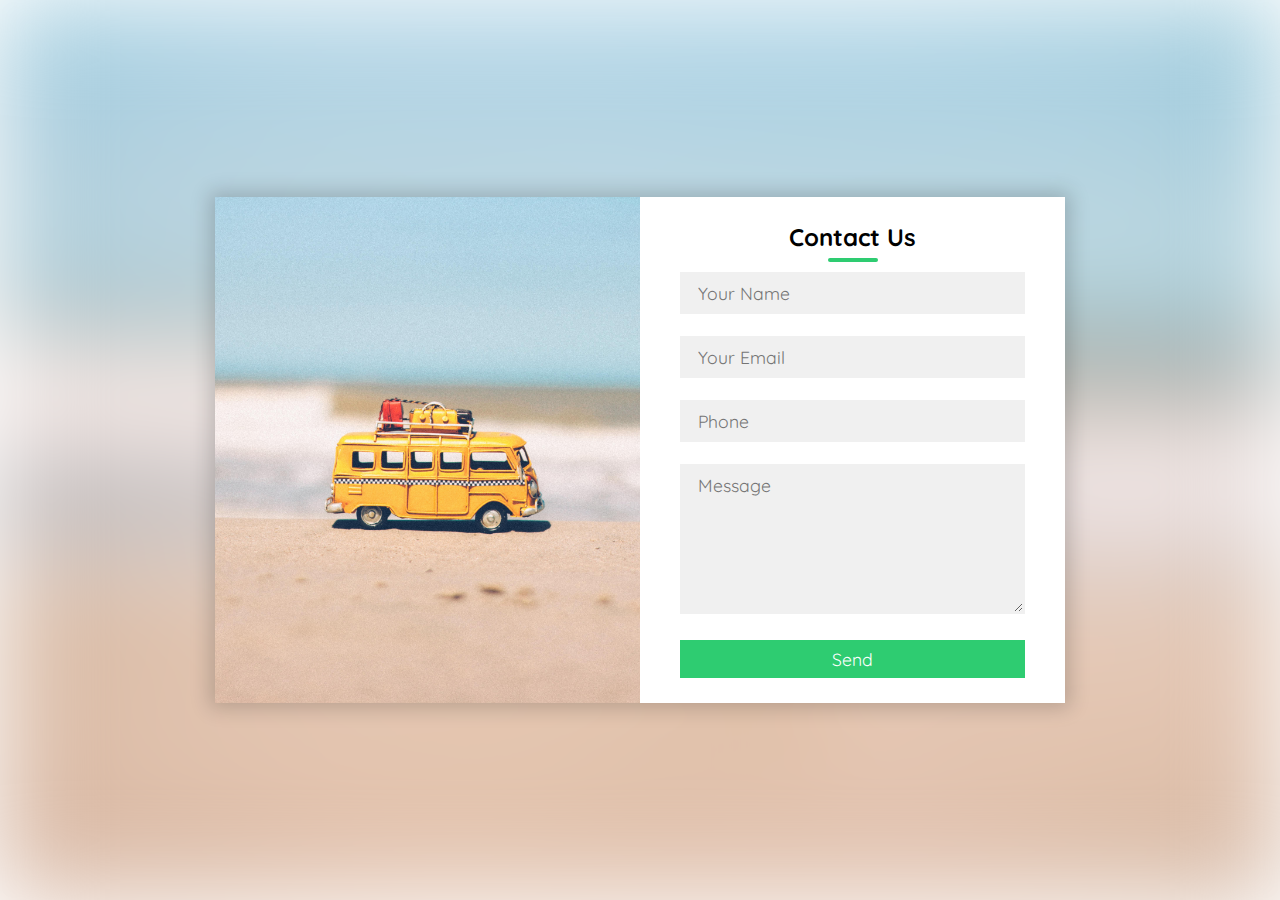
<file: test/Contact-Us-Form-master/index.html>
<!DOCTYPE html>
<html>
<head>
	<title>Contact us</title>
	<link rel="stylesheet" type="text/css" href="style.css">
	<link href="https://fonts.googleapis.com/css?family=Quicksand&display=swap" rel="stylesheet">
	<meta name="viewport" content="width=device-width,initial-scale=1.0,minimum-scale=1.0,maximum-scale=1.0">
</head>
<body>
	<div class="container">
		<div class="contact-box">
			<div class="left"></div>
			<div class="right">
				<h2>Contact Us</h2>
				<input type="text" class="field" placeholder="Your Name">
				<input type="text" class="field" placeholder="Your Email">
				<input type="text" class="field" placeholder="Phone">
				<textarea placeholder="Message" class="field"></textarea>
				<button class="btn">Send</button>
			</div>
		</div>
	</div>
</body>
</html>
</file>
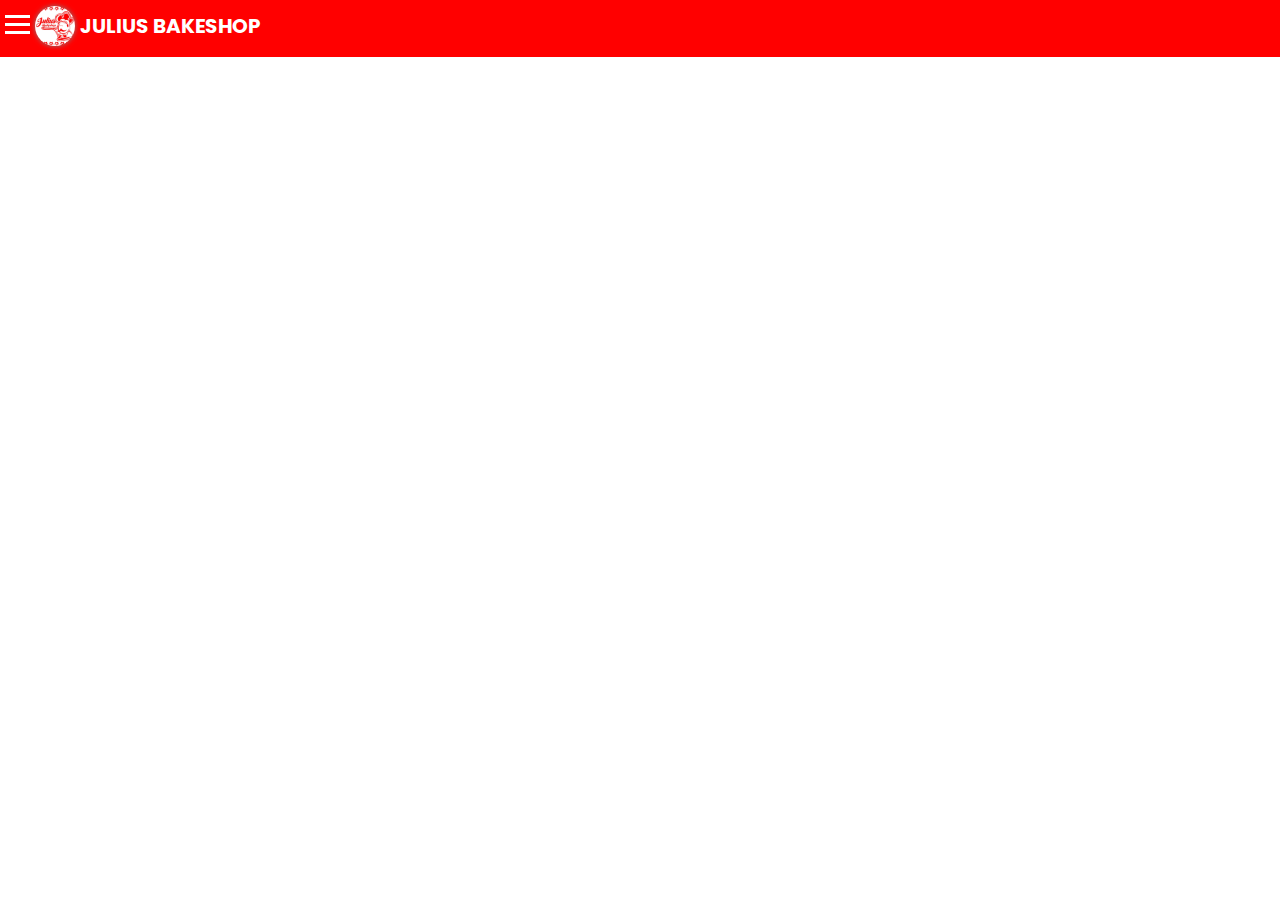
<file: about.html>
<!DOCTYPE html>
<html lang="en">
<head>
    <meta charset="UTF-8">
    <meta http-equiv="X-UA-Compatible" content="IE=edge">
    <meta name="viewport" content="width=device-width, initial-scale=1.0">
    <title>Julius Bakeshop | About</title>
    <link rel="stylesheet" href="https://cdnjs.cloudflare.com/ajax/libs/font-awesome/4.7.0/css/font-awesome.min.css">
    <link rel="stylesheet" href="https://fonts.googleapis.com/css2?family=Poppins:wght@400;700&display=swap">
    <link rel="icon" href="img/logo.jpg" />
    <link rel="stylesheet" href="css/menu.css"/>
</head>
<body>

<input type="checkbox" id="menu-icon">
<label for="menu-icon">
    <span></span>
    <span></span>
    <span></span>
    <img class="logo" src="img/logo.jpg" />
    <h1 class="h1">JULIUS BAKESHOP</h1>
</label>

<div id="menu">
    <a href="index.html">Home</a>
    <a href="services.html">Services</a>
    <hr>
    <br>
    <ul>
        <p style="color:#fff">More Information:</p>
        <li><a href="about.html">About Us</a></li>
        <li><a href="disclaimer.html">Disclaimer</a></li>
        <li><a href="privacy.html">Privacy Policy</a></li>
        <li><a href="contact.html">Contact Us</a></li>
    </ul>
    <p style="color: #fff;text-align: center;"><a href="https://web.facebook.com/profile.php?id=61550710645122"><i style="font-size:24px;background-color: blue;height: 30px;width: 30px;border-radius: 100%;padding-top: 10px; padding-left: 3px;padding-right: 3px;padding-bottom: 3px;box-shadow: 0 0 5px grey;" class="fa">&#xf09a;</i></a>Follow Us</p>
</div>


</body>
</html>
</file>
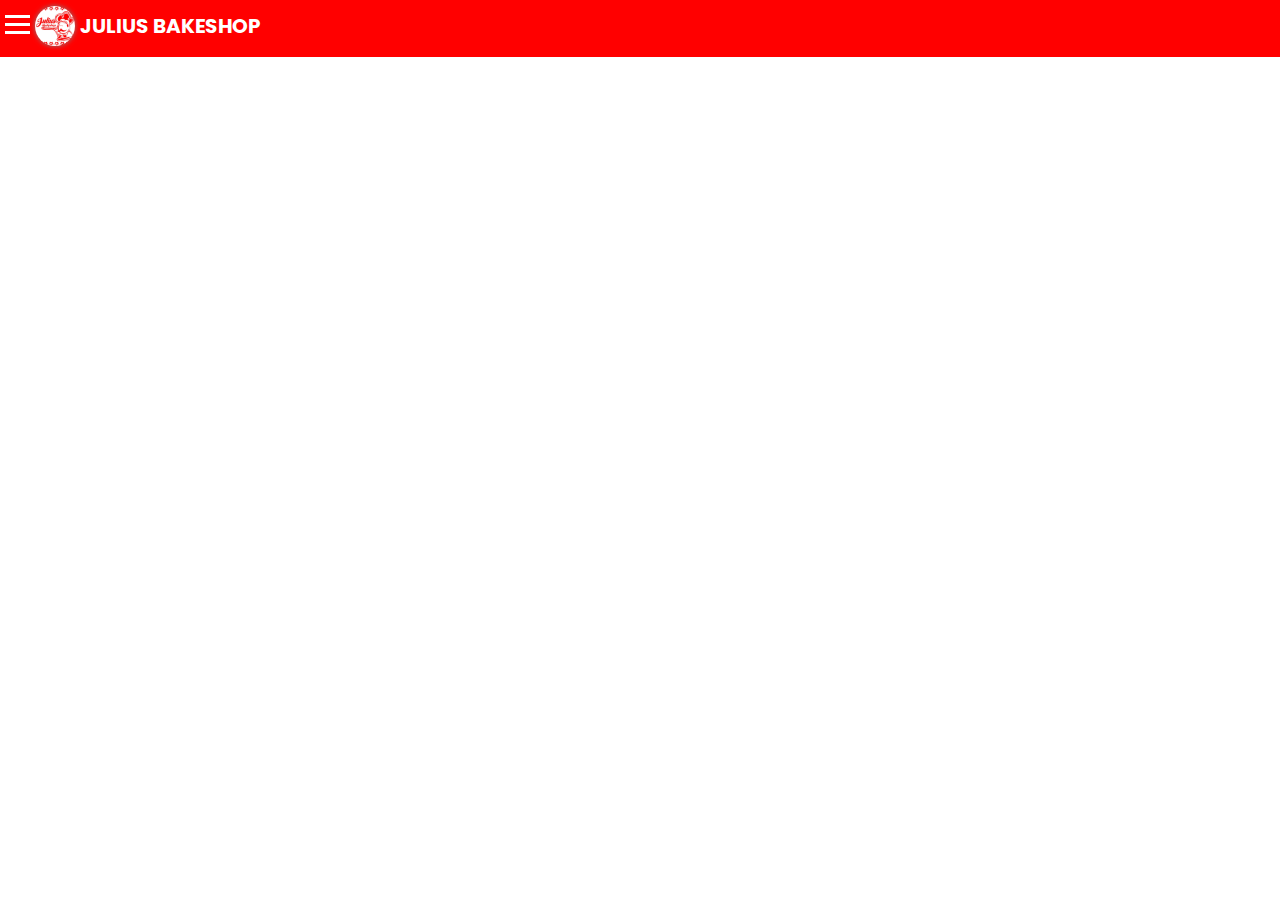
<file: contact.html>
<!DOCTYPE html>
<html lang="en">
<head>
    <meta charset="UTF-8">
    <meta http-equiv="X-UA-Compatible" content="IE=edge">
    <meta name="viewport" content="width=device-width, initial-scale=1.0">
    <title>Julius Bakeshop | Contact</title>
    <link rel="stylesheet" href="https://cdnjs.cloudflare.com/ajax/libs/font-awesome/4.7.0/css/font-awesome.min.css">
    <link rel="stylesheet" href="https://fonts.googleapis.com/css2?family=Poppins:wght@400;700&display=swap">
    <link rel="icon" href="img/logo.jpg" />
    <link rel="stylesheet" href="css/menu.css"/>
</head>
<body>

<input type="checkbox" id="menu-icon">
<label for="menu-icon">
    <span></span>
    <span></span>
    <span></span>
    <img class="logo" src="img/logo.jpg" />
    <h1 class="h1">JULIUS BAKESHOP</h1>
</label>

<div id="menu">
    <a href="index.html">Home</a>
    <a href="services.html">Services</a>
    <hr>
    <br>
    <ul>
        <p style="color:#fff">More Information:</p>
        <li><a href="about.html">About Us</a></li>
        <li><a href="disclaimer.html">Disclaimer</a></li>
        <li><a href="privacy.html">Privacy Policy</a></li>
        <li><a href="contact.html">Contact Us</a></li>
    </ul>
    <p style="color: #fff;text-align: center;"><a href="https://web.facebook.com/profile.php?id=61550710645122"><i style="font-size:24px;background-color: blue;height: 30px;width: 30px;border-radius: 100%;padding-top: 10px; padding-left: 3px;padding-right: 3px;padding-bottom: 3px;box-shadow: 0 0 5px grey;" class="fa">&#xf09a;</i></a>Follow Us</p>
</div>


</body>
</html>
</file>
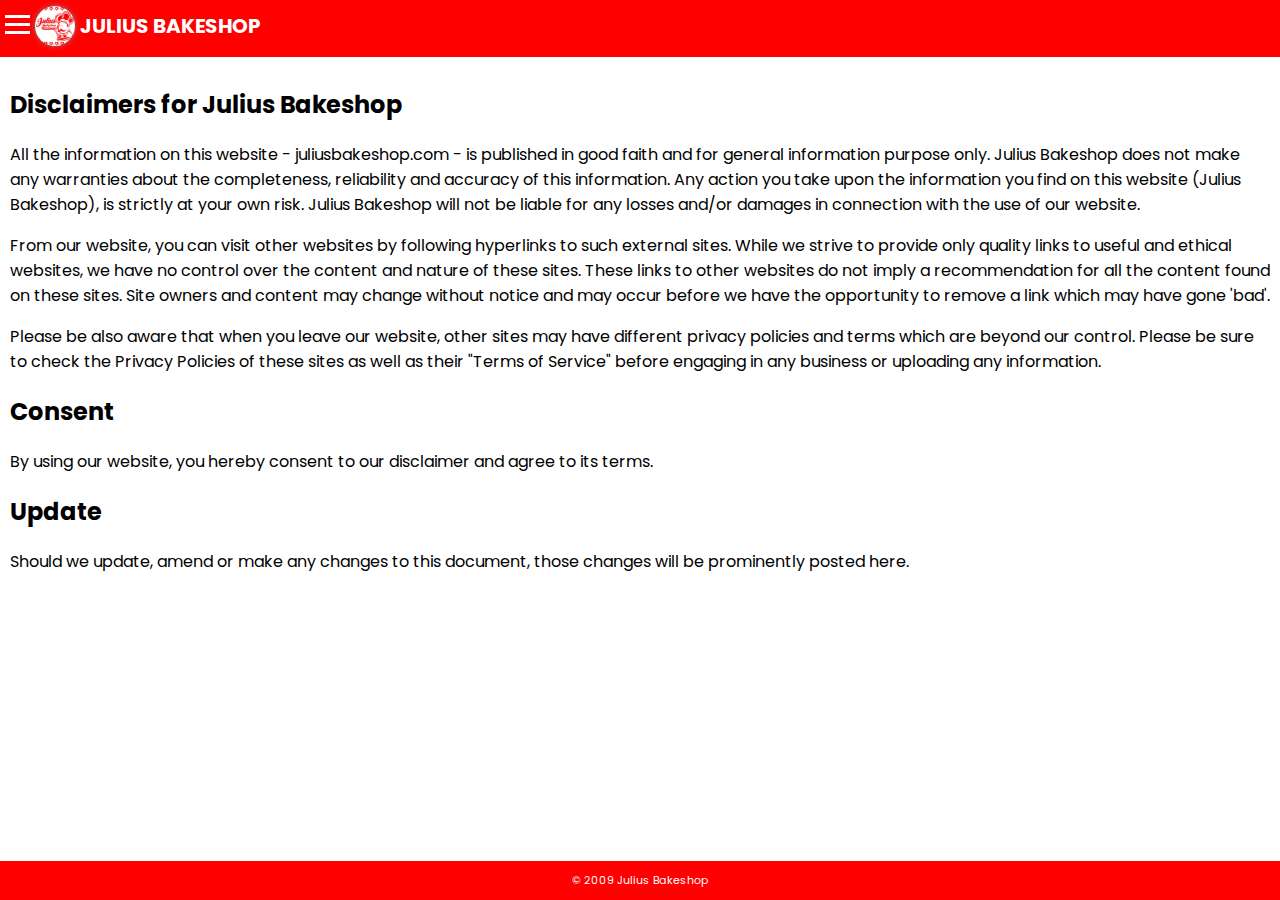
<file: disclaimer.html>
<!DOCTYPE html>
<html lang="en">
<head>
    <meta charset="UTF-8">
    <meta http-equiv="X-UA-Compatible" content="IE=edge">
    <meta name="viewport" content="width=device-width, initial-scale=1.0">
    <title>Julius Bakeshop | Disclaimer</title>
    <link rel="stylesheet" href="https://cdnjs.cloudflare.com/ajax/libs/font-awesome/4.7.0/css/font-awesome.min.css">
    <link rel="stylesheet" href="https://fonts.googleapis.com/css2?family=Poppins:wght@400;700&display=swap">
    <link rel="icon" href="img/logo.jpg" />
    <link rel="stylesheet" href="css/menu.css"/>
</head>
<body>

<input type="checkbox" id="menu-icon">
<label for="menu-icon">
    <span></span>
    <span></span>
    <span></span>
    <img class="logo" src="img/logo.jpg" />
    <h1 class="h1">JULIUS BAKESHOP</h1>
</label>

<div id="menu">
    <a href="index.html">Home</a>
    <a href="services.html">Services</a>
    <hr>
    <br>
    <ul>
        <p style="color:#fff">More Information:</p>
        <li><a href="about.html">About Us</a></li>
        <li><a href="disclaimer.html">Disclaimer</a></li>
        <li><a href="privacy.html">Privacy Policy</a></li>
        <li><a href="contact.html">Contact Us</a></li>
    </ul>
    <p style="color: #fff;text-align: center;"><a href="https://web.facebook.com/profile.php?id=61550710645122"><i style="font-size:24px;background-color: blue;height: 30px;width: 30px;border-radius: 100%;padding-top: 10px; padding-left: 3px;padding-right: 3px;padding-bottom: 3px;box-shadow: 0 0 5px grey;" class="fa">&#xf09a;</i></a>Follow Us</p>
</div>
<div class="form">
<h2>Disclaimers for Julius Bakeshop</h2>

<p>All the information on this website - juliusbakeshop.com - is published in good faith and for general information purpose only. Julius Bakeshop does not make any warranties about the completeness, reliability and accuracy of this information. Any action you take upon the information you find on this website (Julius Bakeshop), is strictly at your own risk. Julius Bakeshop will not be liable for any losses and/or damages in connection with the use of our website.</p>

<p>From our website, you can visit other websites by following hyperlinks to such external sites. While we strive to provide only quality links to useful and ethical websites, we have no control over the content and nature of these sites. These links to other websites do not imply a recommendation for all the content found on these sites. Site owners and content may change without notice and may occur before we have the opportunity to remove a link which may have gone 'bad'.</p>

<p>Please be also aware that when you leave our website, other sites may have different privacy policies and terms which are beyond our control. Please be sure to check the Privacy Policies of these sites as well as their "Terms of Service" before engaging in any business or uploading any information.</p>

<h2>Consent</h2>

<p>By using our website, you hereby consent to our disclaimer and agree to its terms.</p>

<h2>Update</h2>

<p>Should we update, amend or make any changes to this document, those changes will be prominently posted here.</p>
</div>
<br>
<footer>
    <p>&copy; 2009 Julius Bakeshop</p>
</footer>
</body>
</html>
</file>
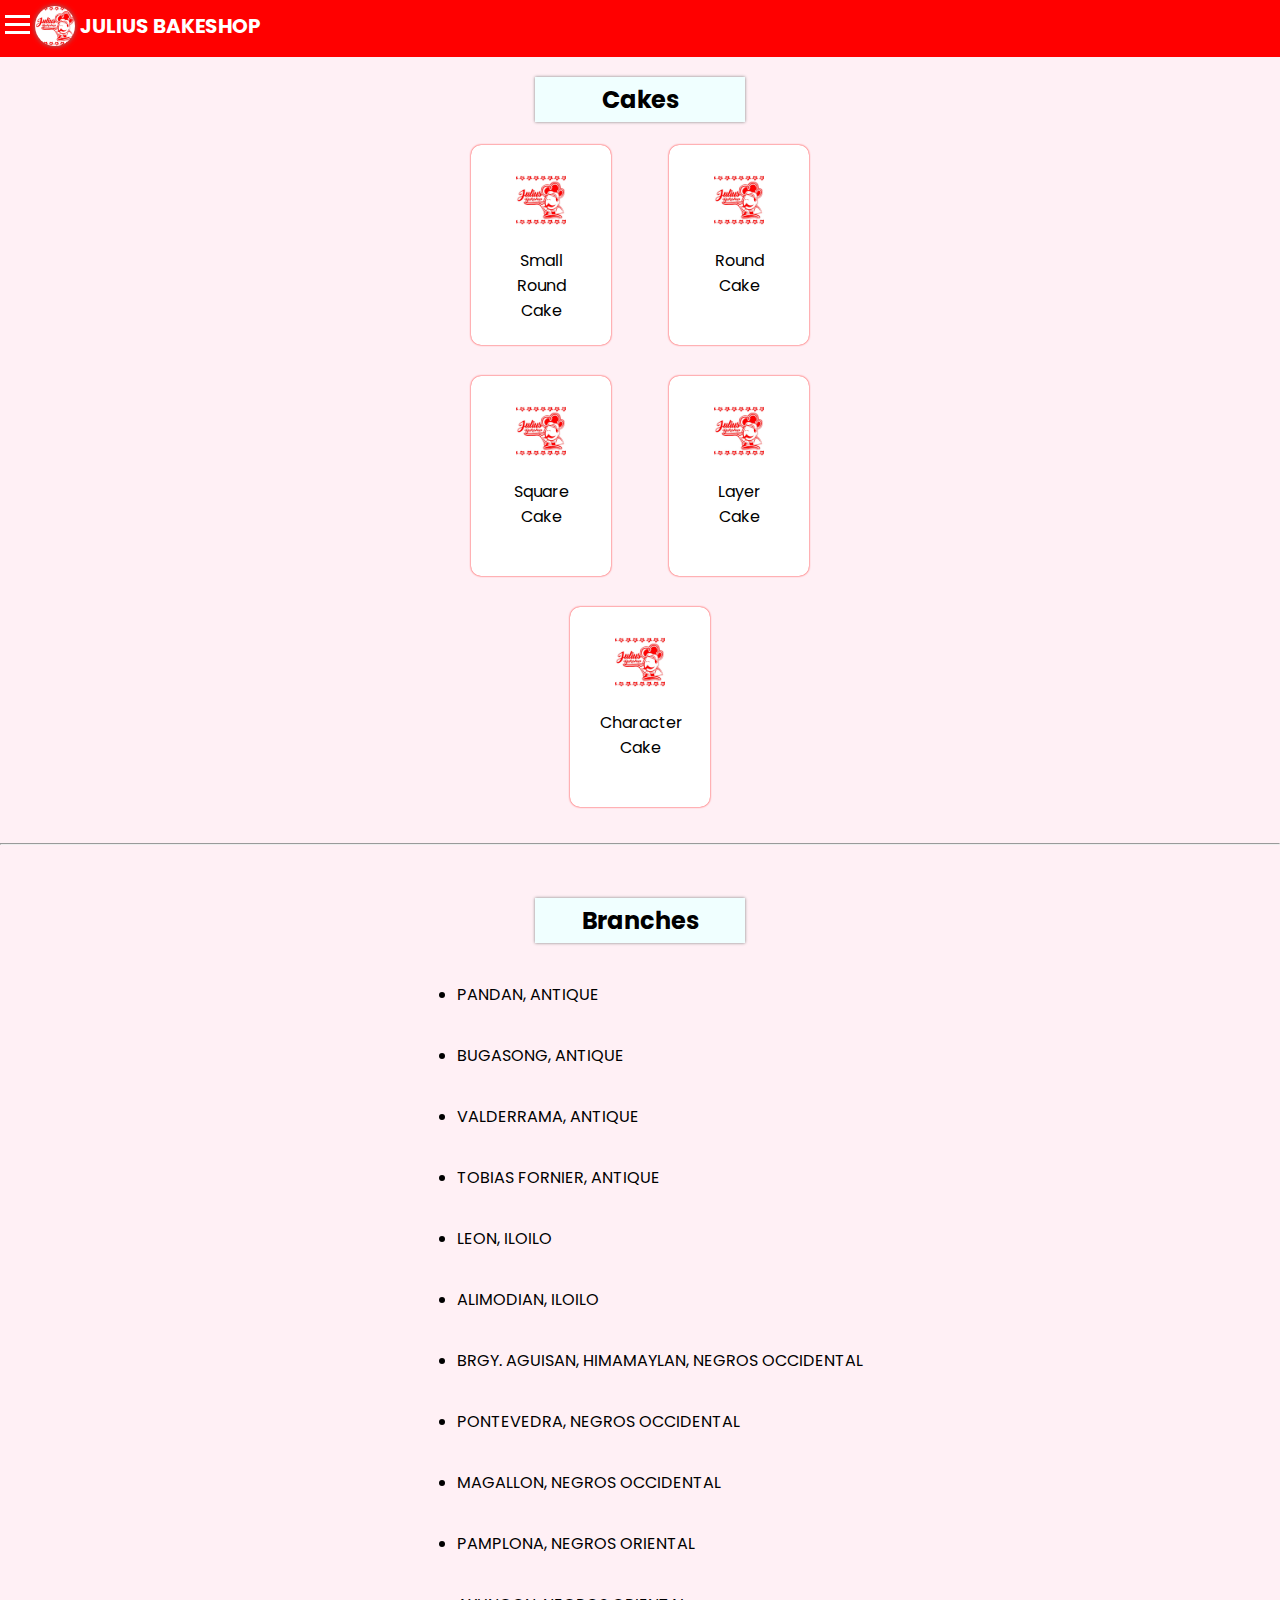
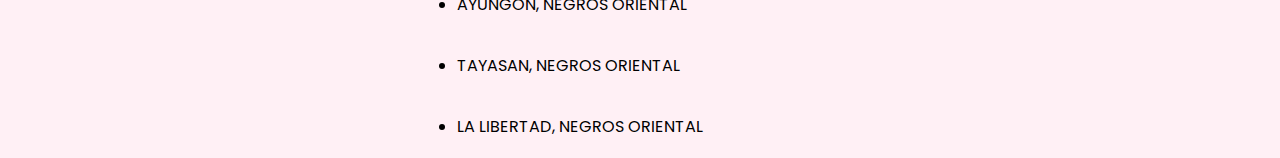
<file: services.html>
<!DOCTYPE html>
<html lang="en">
<head>
    <meta charset="UTF-8">
    <meta http-equiv="X-UA-Compatible" content="IE=edge">
    <meta name="viewport" content="width=device-width, initial-scale=1.0">
    <title>Julius Bakeshop | Services</title>
    <link rel="stylesheet" href="https://cdnjs.cloudflare.com/ajax/libs/font-awesome/4.7.0/css/font-awesome.min.css">
    <link rel="stylesheet" href="https://fonts.googleapis.com/css2?family=Poppins:wght@400;700&display=swap">
    <link rel="icon" href="img/logo.jpg" />
    <link rel="stylesheet" href="css/menu.css"/>
    <link rel="stylesheet" href="css/service.css"/>
</head>
<body>

<input type="checkbox" id="menu-icon">
<label for="menu-icon">
    <span></span>
    <span></span>
    <span></span>
    <img class="logo" src="img/logo.jpg" />
    <h1 class="h1">JULIUS BAKESHOP</h1>
</label>

<div id="menu">
    <a href="index.html">Home</a>
    <a href="services.html">Services</a>
    <hr>
    <br>
    <ul>
        <p style="color:#fff">More Information:</p>
        <li><a href="about.html">About Us</a></li>
        <li><a href="disclaimer.html">Disclaimer</a></li>
        <li><a href="privacy.html">Privacy Policy</a></li>
        <li><a href="contact.html">Contact Us</a></li>
    </ul>
    <p style="color: #fff;text-align: center;"><a href="https://web.facebook.com/profile.php?id=61550710645122"><i style="font-size:24px;background-color: blue;height: 30px;width: 30px;border-radius: 100%;padding-top: 10px; padding-left: 3px;padding-right: 3px;padding-bottom: 3px;box-shadow: 0 0 5px grey;" class="fa">&#xf09a;</i></a>Follow Us</p>
</div>
<h2>Cakes</h2>
<table>
    <tr>
        <td onclick="window.location.href='small_round_cake/'">
            <div class="src">
                <center><img width="50px" height="50px" src="img/logo.jpg" /></center>
                <p>Small Round Cake</p>
            </div>
        </td>
        <td class="td"> </td>
        <td>
            <div class="rc">
                <center><img width="50px" height="50px" src="img/logo.jpg" /></center>
                <p>Round Cake</p>
            </div>
        </td>
    </tr>
</table>
<br>
<table>
    <tr>
        <td onclick="window.location.href='small_round_cake/'">
            <div class="src">
                <center><img width="50px" height="50px" src="img/logo.jpg" /></center>
                <p>Square Cake</p>
            </div>
        </td>
        <td class="td"> </td>
        <td>
            <div class="rc">
                <center><img width="50px" height="50px" src="img/logo.jpg" /></center>
                <p>Layer Cake</p>
            </div>
        </td>
    </tr>
</table>
<br>
<table>
    <tr>
        <td onclick="window.location.href='small_round_cake/'">
            <div class="src">
                <center><img width="50px" height="50px" src="img/logo.jpg" /></center>
                <p>Character Cake</p>
            </div>
        </td>
    </tr>
</table>
<br>
<hr>
<br>
<h2>Branches</h2>
<table>
    <tr>
        <td>
            <ul>
                <li class="li">PANDAN, ANTIQUE</li>
            </ul>
        </td>
    </tr>
    <tr>
        <td>
            <ul>
                <li class="li">BUGASONG, ANTIQUE</li>
            </ul>
        </td>
    </tr>
    <tr>
        <td>
            <ul>
                <li class="li">VALDERRAMA, ANTIQUE</li>
            </ul>
        </td>
    </tr>
    <tr>
        <td>
            <ul>
                <li class="li">TOBIAS FORNIER, ANTIQUE</li>
            </ul>
        </td>
    </tr>
    <tr>
        <td>
            <ul>
                <li class="li">LEON, ILOILO</li>
            </ul>
        </td>
    </tr>
    <tr>
        <td>
            <ul>
                <li class="li">ALIMODIAN, ILOILO</li>
            </ul>
        </td>
    </tr>
    <tr>
        <td>
            <ul>
                <li class="li">BRGY. AGUISAN, HIMAMAYLAN, NEGROS OCCIDENTAL</li>
            </ul>
        </td>
    </tr>
    <tr>
        <td>
            <ul>
                <li class="li">PONTEVEDRA, NEGROS OCCIDENTAL</li>
            </ul>
        </td>
    </tr>
    <tr>
        <td>
            <ul>
                <li class="li">MAGALLON, NEGROS OCCIDENTAL</li>
            </ul>
        </td>
    </tr>
    <tr>
        <td>
            <ul>
                <li class="li">PAMPLONA, NEGROS ORIENTAL</li>
            </ul>
        </td>
    </tr>
    <tr>
        <td>
            <ul>
                <li class="li">AYUNGON, NEGROS ORIENTAL</li>
            </ul>
        </td>
    </tr>
    <tr>
        <td>
            <ul>
                <li class="li">TAYASAN, NEGROS ORIENTAL</li>
            </ul>
        </td>
    </tr>
    <tr>
        <td>
            <ul>
                <li class="li">LA LIBERTAD, NEGROS ORIENTAL</li>
            </ul>
        </td>
    </tr>
</table>
</body>
</html>
</file>
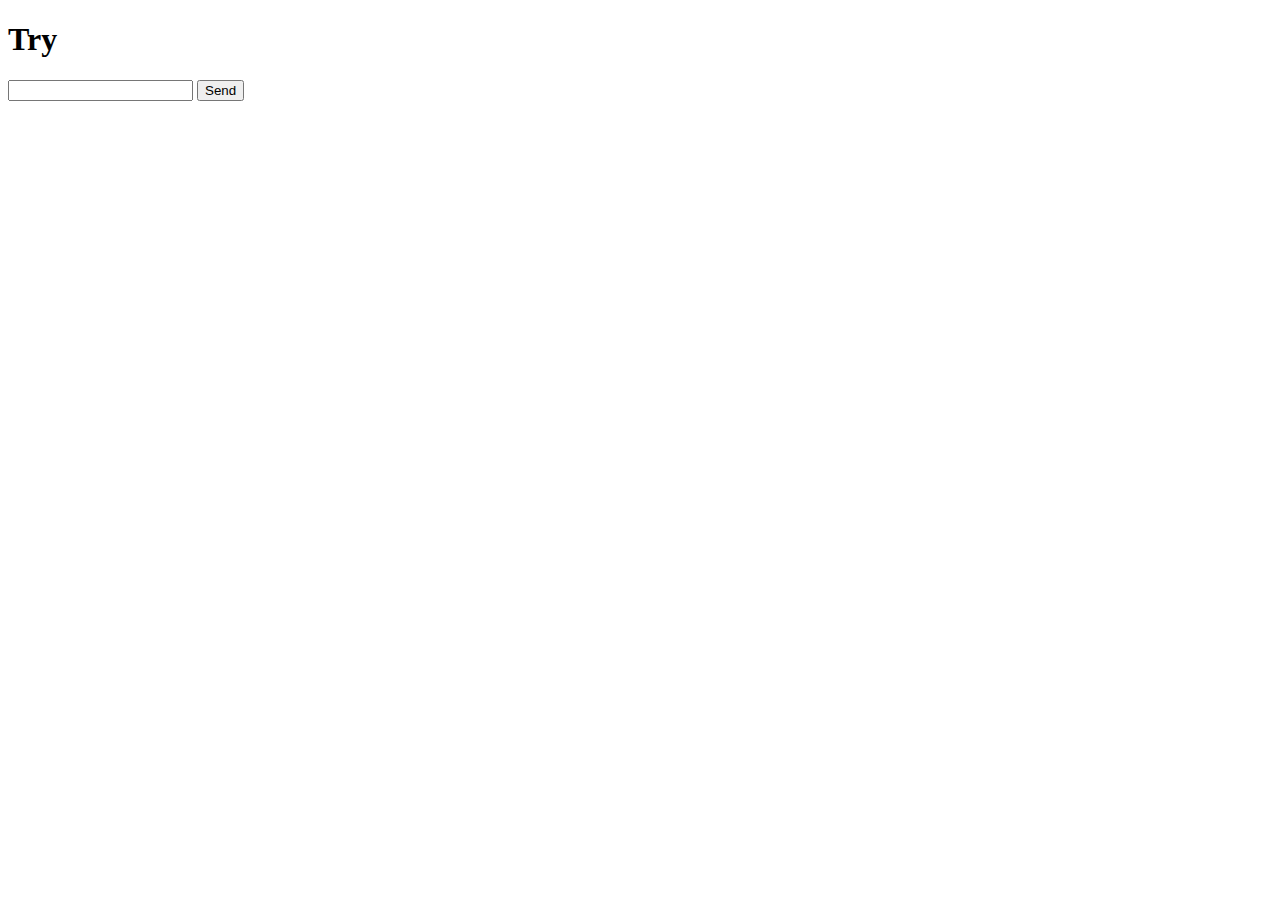
<file: test/test.html>
<!DOCTYPE html>
<html lang="en">
<head>
    <meta charset="UTF-8">
    <meta name="viewport" content="width=device-width, initial-scale=1.0">
    <title>Test</title>
</head>
<body>
    <form action="mailto:johnkennethbalutan@gmail.com" method="post">
        <h1>Try</h1>
        <input name="Message: " type="text" />
        <button type="submit">Send</button>
    </form>
</body>
</html>
</file>
<file: test/Contact-Us-Form-master/style.css>
*{
	padding: 0;
	margin: 0;
	box-sizing: border-box;
	font-family: 'Quicksand', sans-serif;
}

body{
	height: 100vh;
	width: 100%;
}

.container{
	position: relative;
	width: 100%;
	height: 100%;
	display: flex;
	justify-content: center;
	align-items: center;
	padding: 20px 100px;
}

.container:after{
	content: '';
	position: absolute;
	width: 100%;
	height: 100%;
	left: 0;
	top: 0;
	background: url("img/bg.jpg") no-repeat center;
	background-size: cover;
	filter: blur(50px);
	z-index: -1;
}
.contact-box{
	max-width: 850px;
	display: grid;
	grid-template-columns: repeat(2, 1fr);
	justify-content: center;
	align-items: center;
	text-align: center;
	background-color: #fff;
	box-shadow: 0px 0px 19px 5px rgba(0,0,0,0.19);
}

.left{
	background: url("img/bg.jpg") no-repeat center;
	background-size: cover;
	height: 100%;
}

.right{
	padding: 25px 40px;
}

h2{
	position: relative;
	padding: 0 0 10px;
	margin-bottom: 10px;
}

h2:after{
	content: '';
    position: absolute;
    left: 50%;
    bottom: 0;
    transform: translateX(-50%);
    height: 4px;
    width: 50px;
    border-radius: 2px;
    background-color: #2ecc71;
}

.field{
	width: 100%;
	border: 2px solid rgba(0, 0, 0, 0);
	outline: none;
	background-color: rgba(230, 230, 230, 0.6);
	padding: 0.5rem 1rem;
	font-size: 1.1rem;
	margin-bottom: 22px;
	transition: .3s;
}

.field:hover{
	background-color: rgba(0, 0, 0, 0.1);
}

textarea{
	min-height: 150px;
}

.btn{
	width: 100%;
	padding: 0.5rem 1rem;
	background-color: #2ecc71;
	color: #fff;
	font-size: 1.1rem;
	border: none;
	outline: none;
	cursor: pointer;
	transition: .3s;
}

.btn:hover{
    background-color: #27ae60;
}

.field:focus{
    border: 2px solid rgba(30,85,250,0.47);
    background-color: #fff;
}

@media screen and (max-width: 880px){
	.contact-box{
		grid-template-columns: 1fr;
	}
	.left{
		height: 200px;
	}
}
</file>
<file: css/menu.css>
body {
    margin: 0;
    padding: 0;
    font-family: 'Poppins';
}

/* Styling for the hamburger icon */
#menu-icon {
    display: none;
}

#menu-icon:checked + label {
    background-color: darkred;
}

#menu-icon:checked + label span:nth-child(1) {
    transform: rotate(-45deg) translate(-5px, 6px);
}

#menu-icon:checked + label span:nth-child(2) {
    opacity: 0;
}

#menu-icon:checked + label span:nth-child(3) {
    transform: rotate(45deg) translate(-5px, -6px);
}

label {
    display: block;
    cursor: pointer;
    padding-top: 15px;
    padding-bottom: 3px;
    padding-left: 5px;
    background-color: #ff0000;
}

span {
    display: block;
    width: 25px;
    height: 3px;
    margin-bottom: 5px;
    background-color: #fff;
    transition: 0.4s;
}

/* Styling for the menu */
#menu {
    display: none;
    background-color: darkred;
    padding: 15px;
    position: absolute;
    top: 60px;
    left: 0;
    width: 100%;
    box-sizing: border-box;
    bottom: 65px;
}

#menu a {
    display: block;
    padding: 10px;
    color: #fff;
    text-decoration: none;
}
#menu a:hover {
    display: block;
    padding: 10px;
    color: blue;
    text-decoration: none;
}


#menu-icon:checked ~ #menu {
    display: block;
}
.logo{
    width: 40px;
    height: 40px;
    border-radius: 100%;
    margin-left: 30px;
    margin-top: -33px;
    display: block;
    box-shadow: 0 0 5px grey;
}
.h1{
    color: #fff;
    font-size: 20px;
    margin-top: -35px;
    margin-left: 75px;
}
footer {
    background-color: #ff0000;
    color: white;
    text-align: center;
    position: fixed;
    bottom: 0;
    font-size: 11px;
    width: 100%;
}
.form{
    padding: 10px;
}
li{
    color: #fff;
}
</file>
<file: css/service.css>
body{
    background-color: lavenderblush;
}
.li{
    color: black;
}
table{
    margin-left: auto;
    margin-right: auto;
}
h2{
    text-align: center;
    background-color: azure;
    width: 200px;
    margin-left: auto;
    margin-right: auto;
    padding: 5px;
    box-shadow: 0 0 3px grey;;
}
.src{
    background-color: #fff;
   height: 140px;
   width: 80px;
   padding: 30px;
   border-radius: 10px;
   text-align: center;
   box-shadow: 0 0 2px red;
}
.td{
    width: 50px;
}
.rc{
    background-color: #fff;
   height: 140px;
   width: 80px;
   padding: 30px;
   border-radius: 10px;
   text-align: center;
   box-shadow: 0 0 2px red;
}
.rc:hover{
    background-color: lightcyan;
    color: darkred;
    font-weight: bold;
    transition: 0.1s;
}
.src:hover{
    background-color: lightcyan;
    color: darkred;
    font-weight: bold;
    transition: 0.1s;
}
</file>
